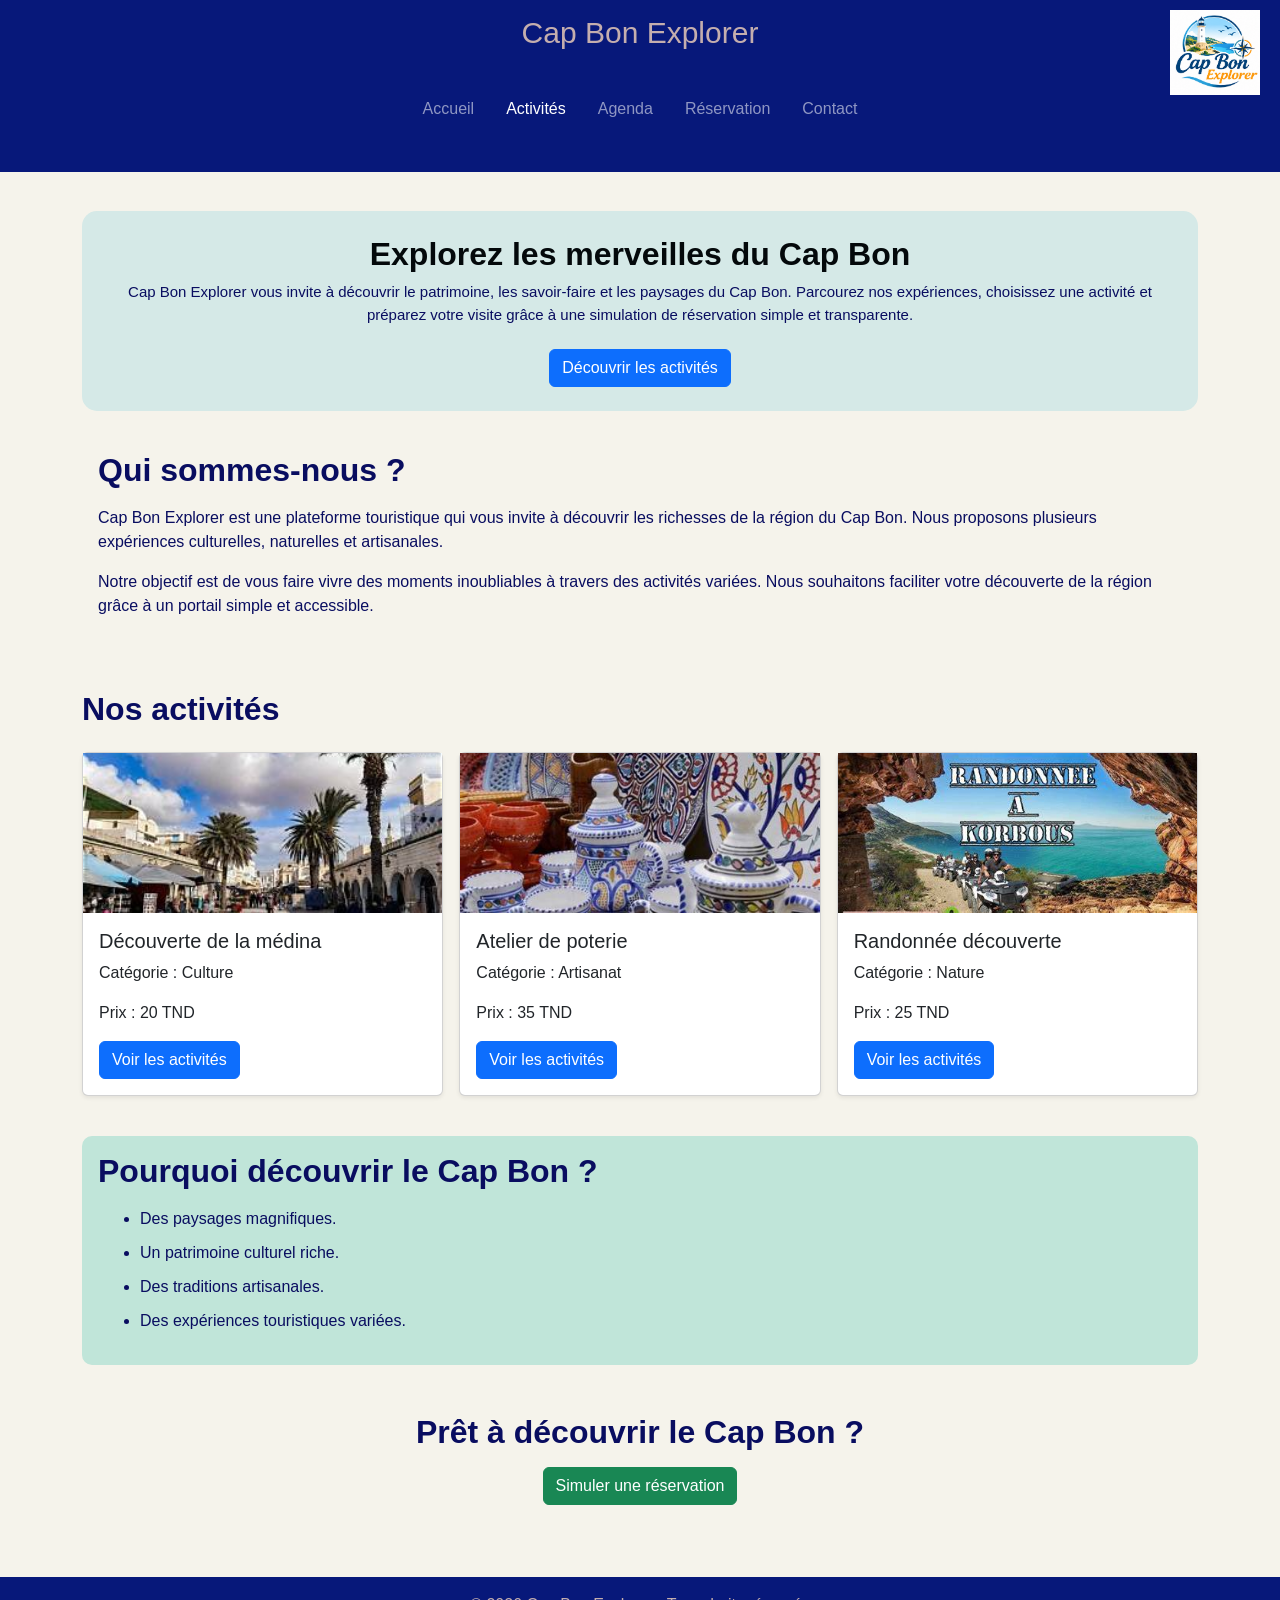
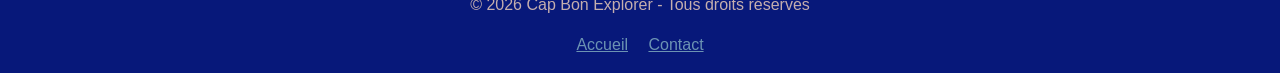
<file: index.html>
<!DOCTYPE html>
<html lang="fr">
<head>
    <meta charset="UTF-8">
    <meta name="viewport" content="width=device-width, initial-scale=1.0">
    <title>Cap Bon Explorer - Accueil</title>

    <link rel="stylesheet" href="css/bootstrap.min.css">
    <link rel="stylesheet" href="css/style.css">
</head>

<body>
    <header class="text-center">
    <img src="images/logo.png" alt="Logo Cap Bon Explorer" class="logo">
    <h1>Cap Bon Explorer</h1>
    <nav class="navbar navbar-expand-lg navbar-dark">
        <div class="container">
            <button class="navbar-toggler" type="button"data-bs-toggle="collapse"data-bs-target="#menu"aria-controls="menu"aria-expanded="false"aria-label="Toggle navigation">
                <span class="navbar-toggler-icon"></span>
            </button>
            <div class="collapse navbar-collapse justify-content-center" id="menu">
                <ul class="navbar-nav gap-3">
                    <li class="nav-item">
                        <a class="nav-link" href="index.html">Accueil</a>
                    </li>
                    <li class="nav-item">
                        <a class="nav-link active" href="activites.html">Activités</a>
                    </li>
                    <li class="nav-item">
                        <a class="nav-link" href="agenda.html">Agenda</a>
                    </li>
                    <li class="nav-item">
                        <a class="nav-link" href="reservation.html">Réservation</a>
                    </li>
                    <li class="nav-item">
                        <a class="nav-link" href="contact.html">Contact</a>
                    </li>
                </ul>
            </div>
        </div>
    </nav>
    </header>

    <main class="container py-4">
        <!-- Bannière -->
        <section id="ba" class="p-4 text-center mb-4">
            <h2 class="texte fw-bold">Explorez les merveilles du Cap Bon</h2>
            <p class="lead">
                Cap Bon Explorer vous invite à découvrir le patrimoine,
                les savoir-faire et les paysages du Cap Bon.
                Parcourez nos expériences, choisissez une activité
                et préparez votre visite grâce à une simulation
                de réservation simple et transparente.
            </p>
            <a href="activites.html" class="btn btn-primary mt-2">
                Découvrir les activités
            </a>
        </section>
        <!-- Présentation -->
        <section class="nous p-3 mb-4">
            <h2 class="fw-bold mb-3">Qui sommes-nous ?</h2>
            <p>
                Cap Bon Explorer est une plateforme touristique
                qui vous invite à découvrir les richesses de la
                région du Cap Bon. Nous proposons plusieurs
                expériences culturelles, naturelles et artisanales.
            </p>
            <p>
                Notre objectif est de vous faire vivre des moments
                inoubliables à travers des activités variées.
                Nous souhaitons faciliter votre découverte de la
                région grâce à un portail simple et accessible.
            </p>
        </section>
        <!-- Activités -->
        <section class="py-3">
            <h2 class="fw-bold mb-4">Nos activités</h2>
            <div class="row g-3">
                <!-- Carte 1 -->
                <div class="col-12 col-md-6 col-lg-4">
                <article class="card h-100 shadow-sm">
                    <img src="images/medina.jpg" alt="Médina de Nabeul" class="img-fluid w-100 imgform">
                    <div class="card-body d-flex flex-column">
                        <h3 class="card-title h5">Découverte de la médina</h3>
                        <p class="card-text">Catégorie : Culture</p>
                        <p class="card-text">Prix : 20 TND</p>
                        <a href="activites.html"class="btn btn-primary mt-auto align-self-start">Voir les activités</a>
                    </div>
                </article>
                </div>
                <!-- Carte 2 -->
                <div class="col-12 col-md-6 col-lg-4">
                <article class="card h-100 shadow-sm">
                    <img src="images/poterie.jpg" alt="Médina de Nabeul" class="img-fluid w-100 imgform">
                    <div class="card-body d-flex flex-column">
                        <h3 class="card-title h5">Atelier de poterie</h3>
                        <p class="card-text">Catégorie : Artisanat</p>
                        <p class="card-text">Prix : 35 TND</p>
                        <a href="activites.html"class="btn btn-primary mt-auto align-self-start">Voir les activités</a>
                    </div>
                </article>
                </div>
                <!-- Carte 3 -->
                <div class="col-12 col-md-6 col-lg-4">
                <article class="card h-100 shadow-sm">
                    <img src="images/randonnee.jpg" alt="Médina de Nabeul" class="img-fluid w-100 imgform">
                    <div class="card-body d-flex flex-column">
                        <h3 class="card-title h5">Randonnée découverte</h3>
                        <p class="card-text">Catégorie : Nature</p>
                        <p class="card-text">Prix : 25 TND</p>
                        <a href="activites.html"class="btn btn-primary mt-auto align-self-start">Voir les activités</a>
                    </div>
                    </article>
                </div>
            </div>
        </section>
        <!-- Pourquoi le Cap Bon ? -->
        <section class="pour p-3 my-4">
            <h2 class="fw-bold mb-3">Pourquoi découvrir le Cap Bon ?</h2>
            <ul>
                <li>Des paysages magnifiques.</li>
                <li>Un patrimoine culturel riche.</li>
                <li>Des traditions artisanales.</li>
                <li>Des expériences touristiques variées.</li>
            </ul>
        </section>
        <!-- Réservation -->
        <section class="reservation p-4 text-center my-4">
            <h2 class="fw-bold mb-3">Prêt à découvrir le Cap Bon ?</h2>
            <a href="reservation.html" class="btn btn-success">
                Simuler une réservation
            </a>
        </section>
    </main>
    <footer class="text-center p-3">
        <p>© 2026 Cap Bon Explorer - Tous droits réservés</p>
        <a href="index.html" class="mx-2">Accueil</a>
        <a href="contact.html" class="mx-2">Contact</a>
    </footer>
    <script src="js/bootstrap.bundle.min.js"></script>
</body>
</html>
</file>
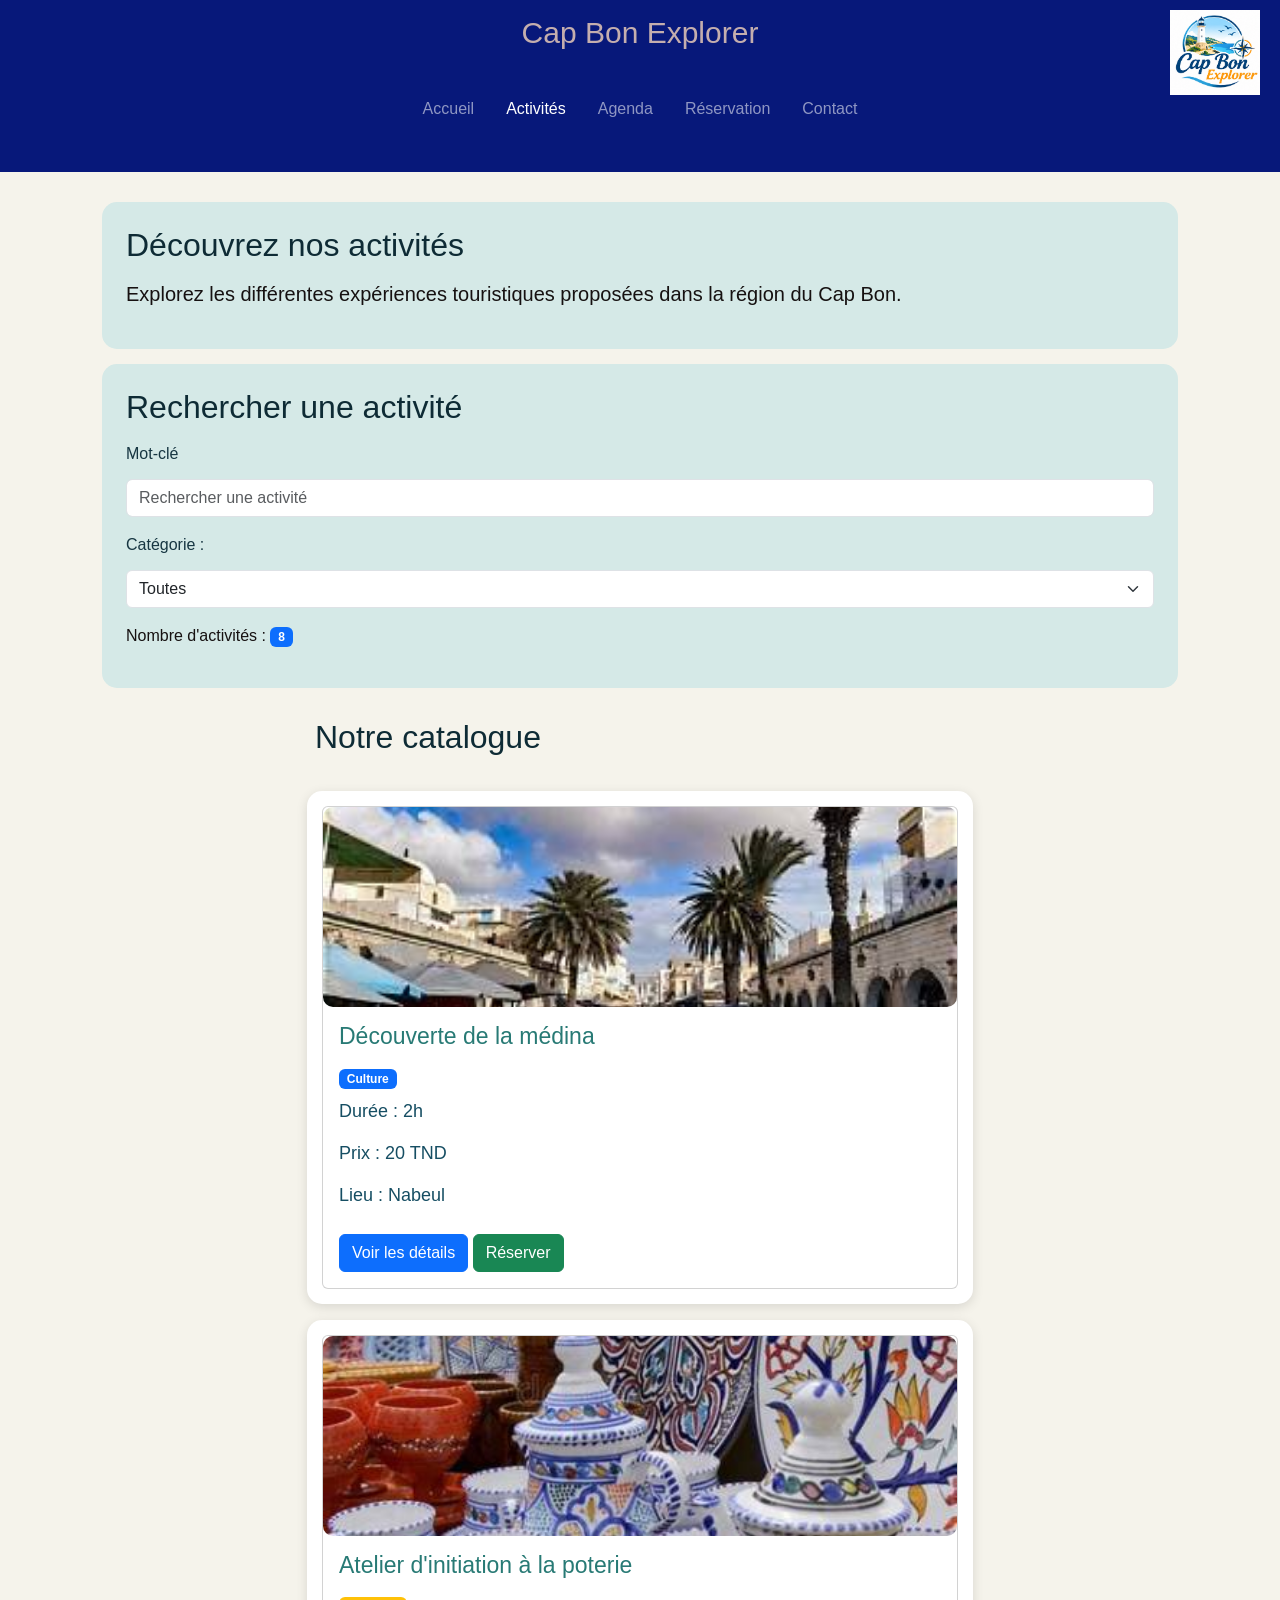
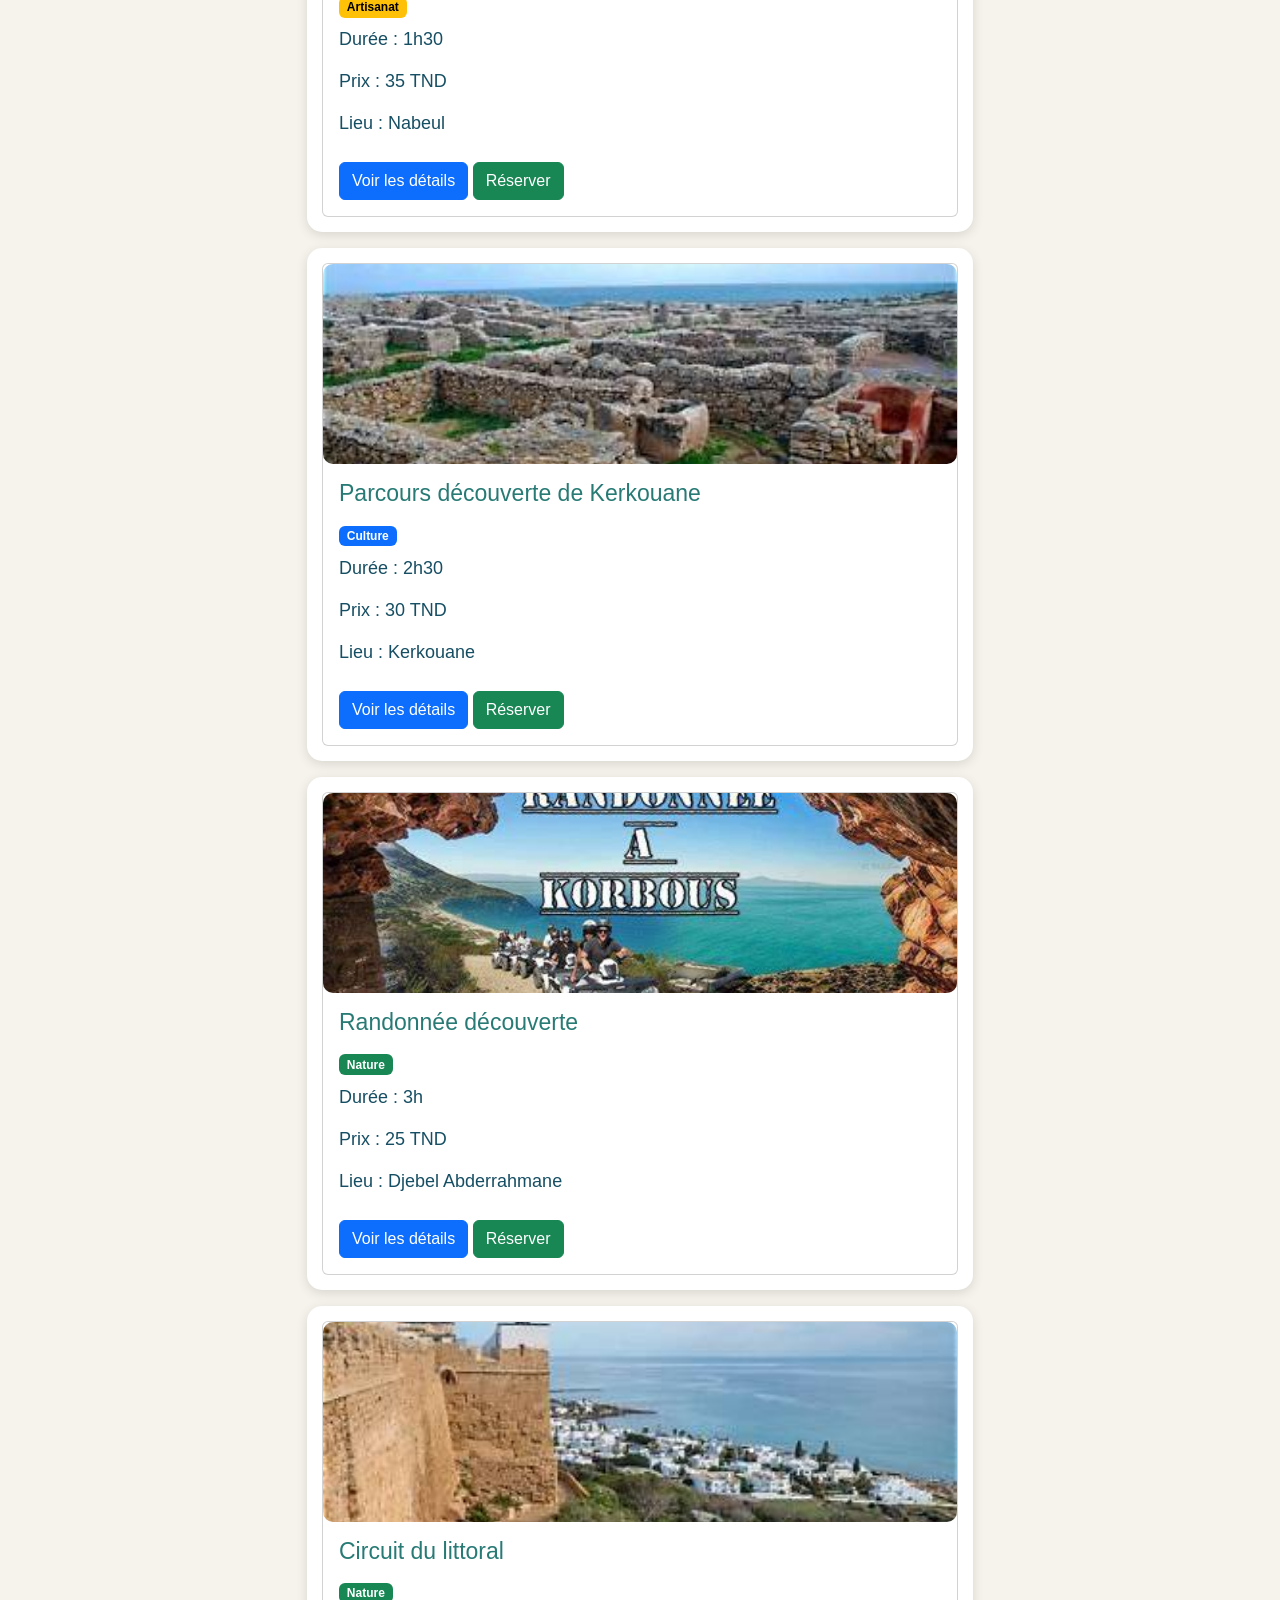
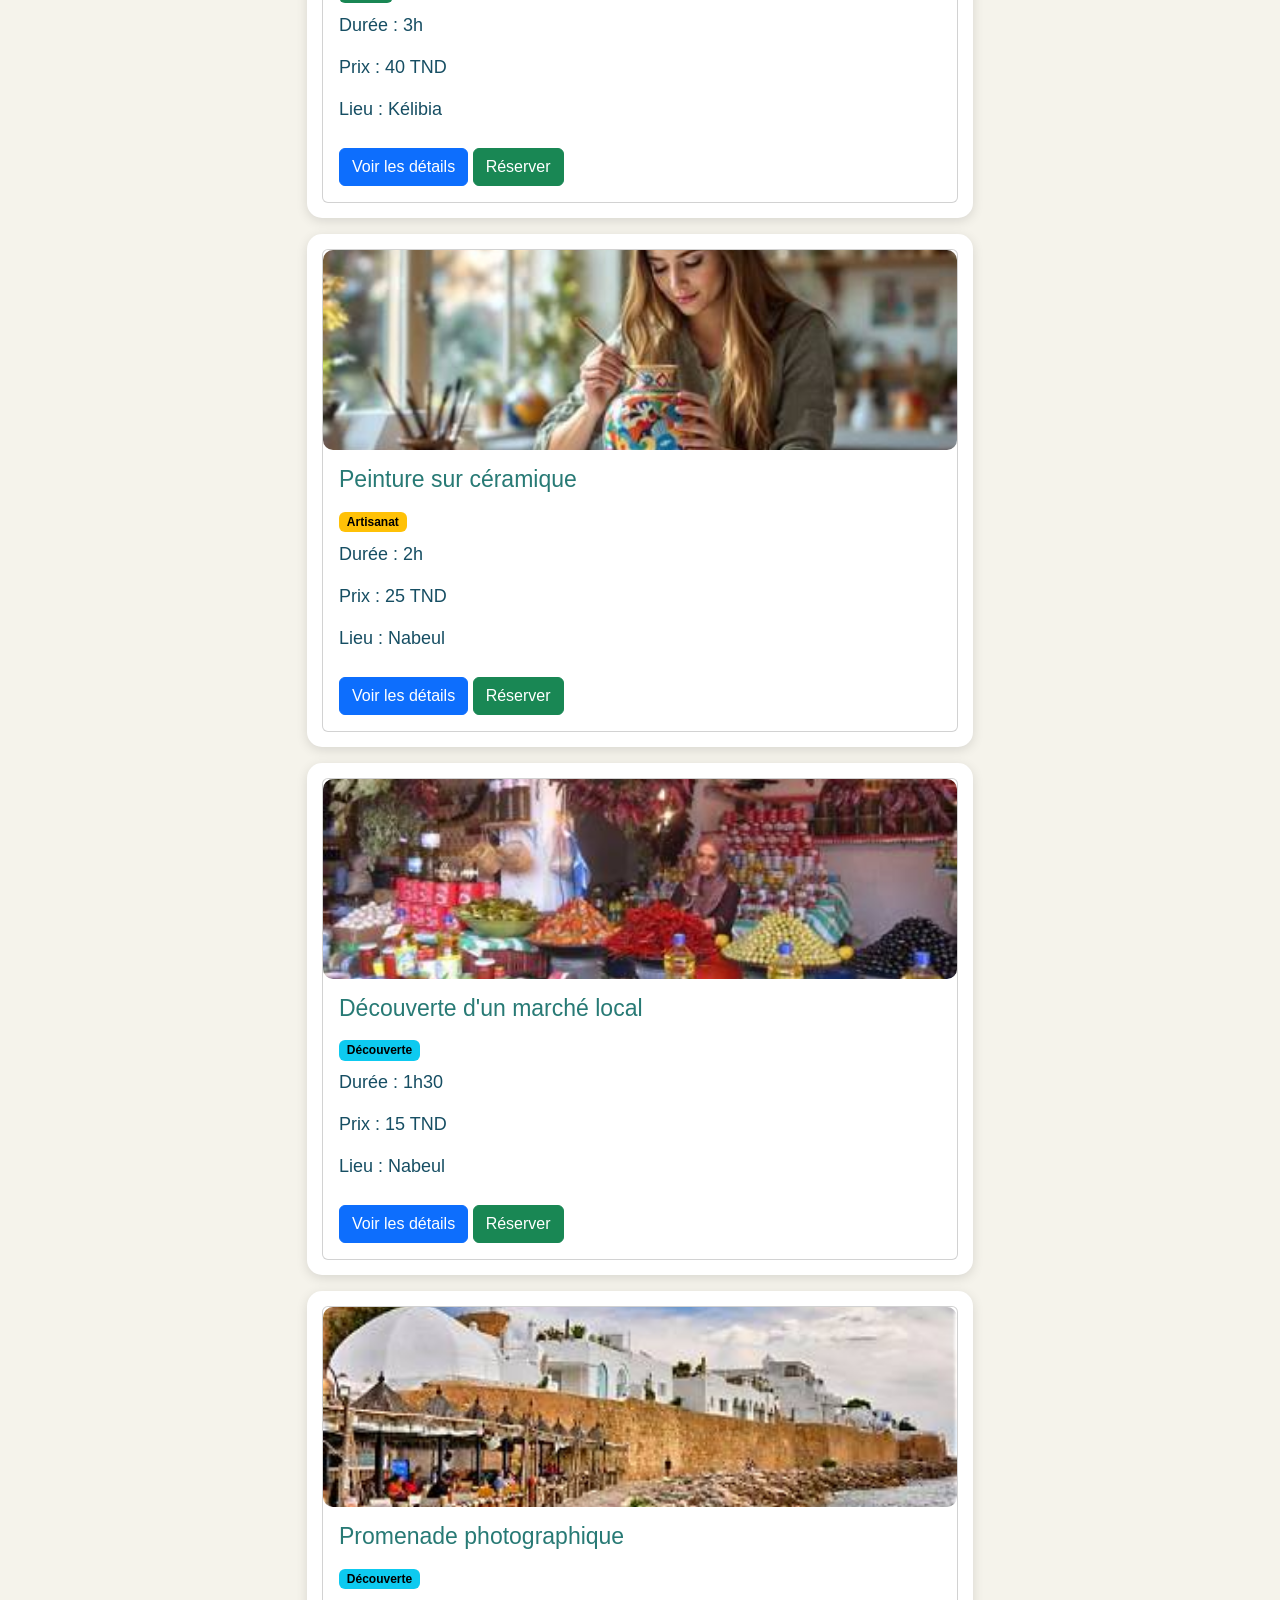
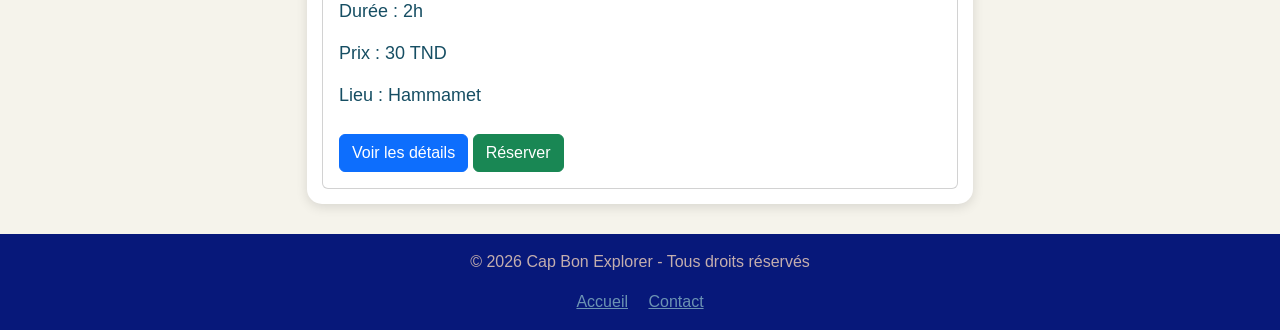
<file: activites.html>
<!DOCTYPE html>
<html lang="fr">
<head>
    <meta charset="UTF-8">
    <meta name="viewport" content="width=device-width, initial-scale=1.0">
    <title>Cap Bon Explorer - Activités</title>
    <link rel="stylesheet" href="css/bootstrap.min.css">
    <link rel="stylesheet" href="css/style.css">
</head>
<body>
    <header class="text-center">
    <img src="images/logo.png" alt="Logo Cap Bon Explorer" class="logo">
    <h1>Cap Bon Explorer</h1>
    <nav class="navbar navbar-expand-lg navbar-dark">
        <div class="container">
            <button class="navbar-toggler" type="button"
                data-bs-toggle="collapse"
                data-bs-target="#menu"
                aria-controls="menu"
                aria-expanded="false"
                aria-label="Toggle navigation">
                <span class="navbar-toggler-icon"></span>
            </button>
            <div class="collapse navbar-collapse justify-content-center" id="menu">
                <ul class="navbar-nav gap-3">
                    <li class="nav-item">
                        <a class="nav-link" href="index.html">Accueil</a>
                    </li>
                    <li class="nav-item">
                        <a class="nav-link active" href="activites.html">Activités</a>
                    </li>
                    <li class="nav-item">
                        <a class="nav-link" href="agenda.html">Agenda</a>
                    </li>
                    <li class="nav-item">
                        <a class="nav-link" href="reservation.html">Réservation</a>
                    </li>
                    <li class="nav-item">
                        <a class="nav-link" href="contact.html">Contact</a>
                    </li>
                </ul>
            </div>
        </div>
    </nav>
</header>
    <main class="activites container">
        <!-- Présentation -->
        <section id="dec" class="p-4 text-center">
            <h2>Découvrez nos activités</h2>
            <p class="lead">
                Explorez les différentes expériences touristiques
                proposées dans la région du Cap Bon.
            </p>
        </section>
        <!-- Recherche et filtre -->
        <section id="rech" class="p-4">
            <h2>Rechercher une activité</h2>
            <label for="recherche" class="form-label">Mot-clé </label>
            <input type="text"id="recherche"oninput="filtrer()"class="form-control mb-3"placeholder="Rechercher une activité">
            <label for="categorie" class="form-label">Catégorie :</label>
            <select id="categorie"class="form-select mb-3"onchange="filtrer()">
                <option value="Toutes">Toutes</option>
                <option value="Culture">Culture</option>
                <option value="Artisanat">Artisanat</option>
                <option value="Nature">Nature</option>
                <option value="Découverte">Découverte</option>
            </select>
            <p>
                Nombre d'activités :
                <span id="compteur" class="badge text-bg-primary">8</span>
            </p>
        </section>
        <!-- Catalogue -->
        <section class="cartes">
            <h2>Notre catalogue</h2>
            <p id="aucun-resultat" class="alert alert-warning" hidden>
                Aucune activité trouvée.
            </p>
            <div class="row g-3">
                <!-- Activité 1 -->
                <article class="carte col-12">
                    <div class="card h-100">
                        <img src="images/medina.jpg"class="img-fluid"alt="Médina de Nabeul">
                        <div class="card-body">
                            <h3 class="card-title">Découverte de la médina</h3>
                            <span class="badge text-bg-primary">Culture</span>
                            <p class="card-text mt-2">Durée : 2h</p>
                            <p class="card-text">Prix : 20 TND</p>
                            <p class="card-text">Lieu : Nabeul</p>
                            <button type="button" class="btn btn-primary"onclick="details(this)">Voir les détails</button>
                            <a href="reservation.html" class="btn btn-success">Réserver</a>
                        </div>
                    </div>
                </article>
                <!-- Activité 2 -->
                <article class="carte col-12">
                    <div class="card h-100">
                        <img src="images/poterie.jpg"class="img-fluid"alt="Atelier de poterie">
                        <div class="card-body">
                            <h3 class="card-title">Atelier d'initiation à la poterie</h3>
                            <span class="badge text-bg-warning">Artisanat</span>
                            <p class="card-text mt-2">Durée : 1h30</p>
                            <p class="card-text">Prix : 35 TND</p>
                            <p class="card-text">Lieu : Nabeul</p>
                            <button type="button" class="btn btn-primary"onclick="details(this)">Voir les détails
                            </button>
                            <a href="reservation.html" class="btn btn-success">Réserver</a>
                        </div>
                    </div>
                </article>
                <!-- Activité 3 -->
                <article class="carte col-12">
                    <div class="card h-100">
                        <img src="images/kerkouane.jpg"class="img-fluid"alt="Site archéologique de Kerkouane">
                        <div class="card-body">
                            <h3 class="card-title">Parcours découverte de Kerkouane</h3>
                            <span class="badge text-bg-primary">Culture</span>
                            <p class="card-text mt-2">Durée : 2h30</p>
                            <p class="card-text">Prix : 30 TND</p>
                            <p class="card-text">Lieu : Kerkouane</p>
                            <button type="button" class="btn btn-primary"onclick="details(this)">Voir les détails
                            </button>
                            <a href="reservation.html" class="btn btn-success">Réserver</a>
                        </div>
                    </div>
                </article>
                <!-- Activité 4 -->
                <article class="carte col-12">
                    <div class="card h-100">
                        <img src="images/randonnee.jpg"class="img-fluid"alt="Randonnée au Djebel Abderrahmane">
                        <div class="card-body">
                            <h3 class="card-title">Randonnée découverte</h3>
                            <span class="badge text-bg-success">Nature</span>
                            <p class="card-text mt-2">Durée : 3h</p>
                            <p class="card-text">Prix : 25 TND</p>
                            <p class="card-text">Lieu : Djebel Abderrahmane</p>
                            <button type="button" class="btn btn-primary"onclick="details(this)">Voir les détails
                            </button>
                            <a href="reservation.html" class="btn btn-success">Réserver</a>
                        </div>
                    </div>
                </article>
                <!-- Activité 5 -->
                <article class="carte col-12">
                    <div class="card h-100">
                        <img src="images/littoral.jpg" class="img-fluid" alt="Littoral de Kélibia">
                        <div class="card-body">
                            <h3 class="card-title">Circuit du littoral</h3>
                            <span class="badge text-bg-success">Nature</span>
                            <p class="card-text mt-2">Durée : 3h</p>
                            <p class="card-text">Prix : 40 TND</p>
                            <p class="card-text">Lieu : Kélibia</p>
                            <button type="button" class="btn btn-primary"onclick="details(this)">Voir les détails
                            </button>
                            <a href="reservation.html" class="btn btn-success">Réserver</a>
                        </div>
                    </div>
                </article>
                <!-- Activité 6 -->
                <article class="carte col-12">
                    <div class="card h-100">
                        <img src="images/ceramique.jpg" class="img-fluid" alt="Peinture sur céramique">
                        <div class="card-body">
                            <h3 class="card-title">Peinture sur céramique</h3>
                            <span class="badge text-bg-warning">Artisanat</span>
                            <p class="card-text mt-2">Durée : 2h</p>
                            <p class="card-text">Prix : 25 TND</p>
                            <p class="card-text">Lieu : Nabeul</p>
                            <button type="button" class="btn btn-primary"onclick="details(this)">Voir les détails
                            </button>
                            <a href="reservation.html" class="btn btn-success">Réserver</a>
                        </div>
                    </div>
                </article>
                <!-- Activité 7 -->
                <article class="carte col-12">
                    <div class="card h-100">
                        <img src="images/marche.jpg"class="img-fluid"alt="Marché local de Nabeul">
                        <div class="card-body">
                            <h3 class="card-title">Découverte d'un marché local</h3>
                            <span class="badge text-bg-info">Découverte</span>
                            <p class="card-text mt-2">Durée : 1h30</p>
                            <p class="card-text">Prix : 15 TND</p>
                            <p class="card-text">Lieu : Nabeul</p>
                            <button type="button" class="btn btn-primary"onclick="details(this)">Voir les détails
                            </button>
                            <a href="reservation.html" class="btn btn-success">Réserver</a>
                        </div>
                    </div>
                </article>
                <!-- Activité 8 -->
                <article class="carte col-12">
                    <div class="card h-100">
                        <img src="images/photo.jpg"class="img-fluid"alt="Promenade photographique à Hammamet">
                        <div class="card-body">
                            <h3 class="card-title">Promenade photographique</h3>
                            <span class="badge text-bg-info">Découverte</span>
                            <p class="card-text mt-2">Durée : 2h</p>
                            <p class="card-text">Prix : 30 TND</p>
                            <p class="card-text">Lieu : Hammamet</p>
                            <button type="button" class="btn btn-primary"onclick="details(this)">Voir les détails
                            </button>
                            <a href="reservation.html" class="btn btn-success">Réserver</a>
                        </div>
                    </div>
                </article>
            </div>
        </section>
    </main>
    <footer class="text-center p-3">
        <p>© 2026 Cap Bon Explorer - Tous droits réservés</p>
        <a href="index.html">Accueil</a>
        <a href="contact.html">Contact</a>
    </footer>
    <script src="js/bootstrap.bundle.min.js"></script>
    <script src="js/activites.js"></script>
</body>
</html>
</file>
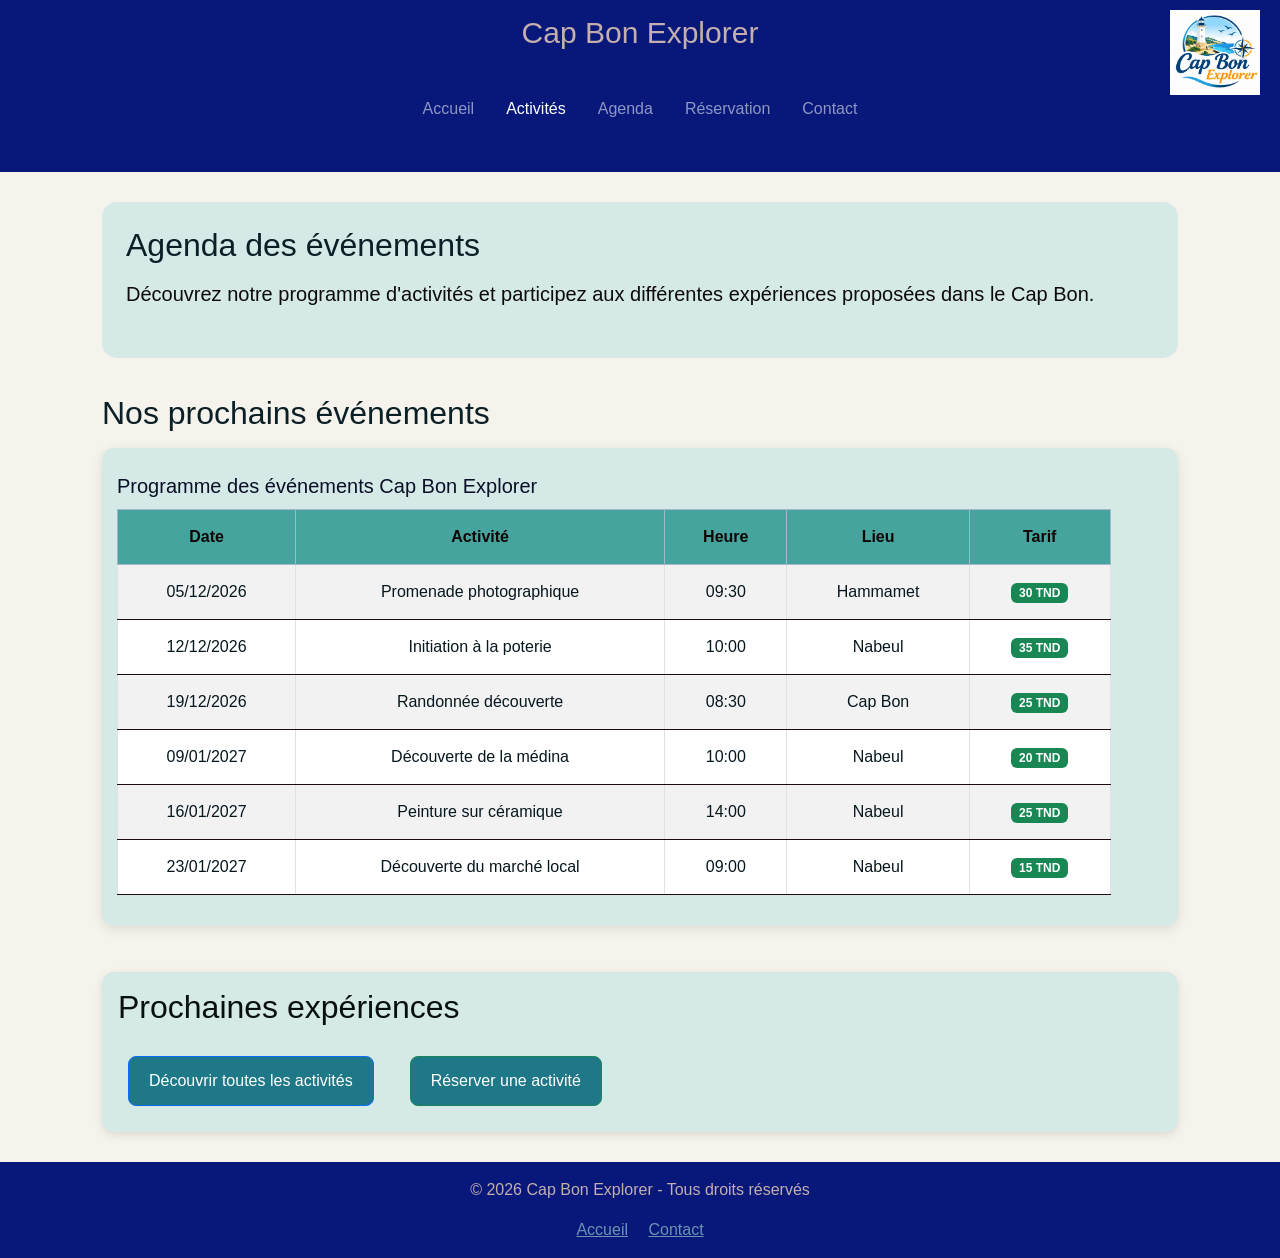
<file: agenda.html>
<!DOCTYPE html>
<html lang="fr">
<head>
    <meta charset="UTF-8">
    <meta name="viewport" content="width=device-width, initial-scale=1.0">
    <title>Cap Bon Explorer - Agenda</title>
    <link rel="stylesheet" href="css/bootstrap.min.css">
    <link rel="stylesheet" href="css/style.css">
</head>
<body>
    <!-- Header -->
    <header class="text-center">
    <img src="images/logo.png" alt="Logo Cap Bon Explorer" class="logo">
    <h1>Cap Bon Explorer</h1>
    <nav class="navbar navbar-expand-lg navbar-dark">
        <div class="container">
            <button class="navbar-toggler" type="button"
                data-bs-toggle="collapse"
                data-bs-target="#menu"
                aria-controls="menu"
                aria-expanded="false"
                aria-label="Toggle navigation">
                <span class="navbar-toggler-icon"></span>
            </button>
            <div class="collapse navbar-collapse justify-content-center" id="menu">
                <ul class="navbar-nav gap-3">
                    <li class="nav-item">
                        <a class="nav-link" href="index.html">Accueil</a>
                    </li>
                    <li class="nav-item">
                        <a class="nav-link active" href="activites.html">Activités</a>
                    </li>
                    <li class="nav-item">
                        <a class="nav-link" href="agenda.html">Agenda</a>
                    </li>
                    <li class="nav-item">
                        <a class="nav-link" href="reservation.html">Réservation</a>
                    </li>
                    <li class="nav-item">
                        <a class="nav-link" href="contact.html">Contact</a>
                    </li>
                </ul>
            </div>
        </div>
    </nav>
</header>
    <main class="agenda container">
        <!-- Présentation -->
        <section id="ag" class="p-4 text-center">
            <h2>Agenda des événements</h2>
            <p class="lead">
                Découvrez notre programme d'activités et participez
                aux différentes expériences proposées dans le Cap Bon.
            </p>
        </section>
        <!-- Tableau des événements -->
        <section class="py-3">
            <h2>Nos prochains événements</h2>
            <div class="tab table-responsive">
                <table class="table table-bordered table-hover table-striped text-center align-middle">
                    <caption class="caption-top">
                        Programme des événements Cap Bon Explorer
                    </caption>
                    <thead class="table-primary">
                        <tr>
                            <th scope="col">Date</th>
                            <th scope="col">Activité</th>
                            <th scope="col">Heure</th>
                            <th scope="col">Lieu</th>
                            <th scope="col">Tarif</th>
                        </tr>
                    </thead>
                    <tbody>
                        <tr>
                            <td>05/12/2026</td>
                            <td>Promenade photographique</td>
                            <td>09:30</td>
                            <td>Hammamet</td>
                            <td>
                                <span class="badge text-bg-success">30 TND</span>
                            </td>
                        </tr>
                        <tr>
                            <td>12/12/2026</td>
                            <td>Initiation à la poterie</td>
                            <td>10:00</td>
                            <td>Nabeul</td>
                            <td><span class="badge text-bg-success">35 TND</span>
                            </td>
                        </tr>
                        <tr>
                            <td>19/12/2026</td>
                            <td>Randonnée découverte</td>
                            <td>08:30</td>
                            <td>Cap Bon</td>
                            <td>
                                <span class="badge text-bg-success">25 TND</span>
                            </td>
                        </tr>
                        <tr>
                            <td>09/01/2027</td>
                            <td>Découverte de la médina</td>
                            <td>10:00</td>
                            <td>Nabeul</td>
                            <td>
                                <span class="badge text-bg-success">20 TND</span>
                            </td>
                        </tr>
                        <tr>
                            <td>16/01/2027</td>
                            <td>Peinture sur céramique</td>
                            <td>14:00</td>
                            <td>Nabeul</td>
                            <td>
                                <span class="badge text-bg-success">25 TND</span>
                            </td>
                        </tr>
                        <tr>
                            <td>23/01/2027</td>
                            <td>Découverte du marché local</td>
                            <td>09:00</td>
                            <td>Nabeul</td>
                            <td>
                                <span class="badge text-bg-success">15 TND</span>
                            </td>
                        </tr>
                    </tbody>
                </table>
            </div>
        </section>
        <!-- Prochaines expériences -->
        <section class="prochaines p-3">
            <h2>Prochaines expériences</h2>
            <div class="d-flex flex-column flex-md-row gap-3">
                <a href="activites.html" class="btn btn-primary">
                    Découvrir toutes les activités
                </a>
                <a href="reservation.html" class="btn btn-success">
                    Réserver une activité
                </a>
            </div>
        </section>
    </main>
    <!-- Footer -->
    <footer class="text-center p-3">
        <p>© 2026 Cap Bon Explorer - Tous droits réservés</p>
        <a href="index.html">Accueil</a>
        <a href="contact.html">Contact</a>
    </footer>
    <script src="js/bootstrap.bundle.min.js"></script>
</body>
</html>
</file>
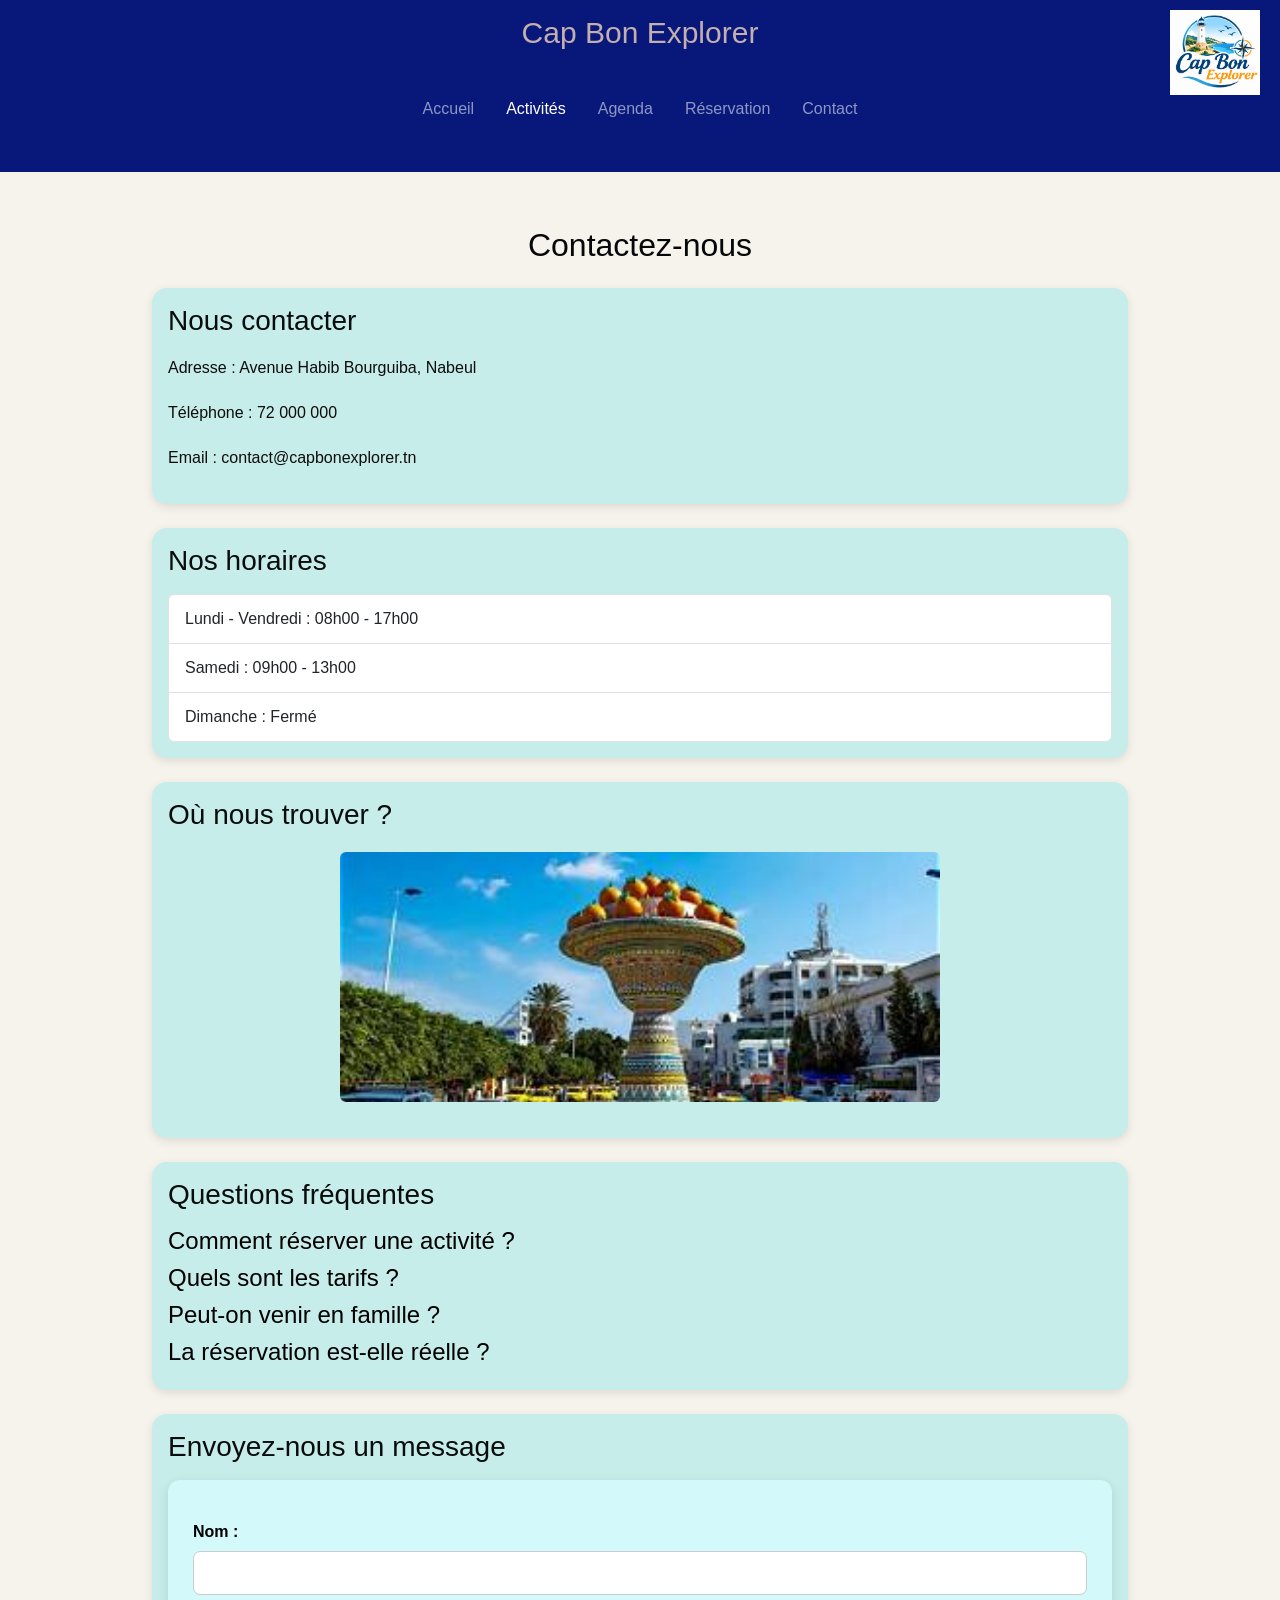
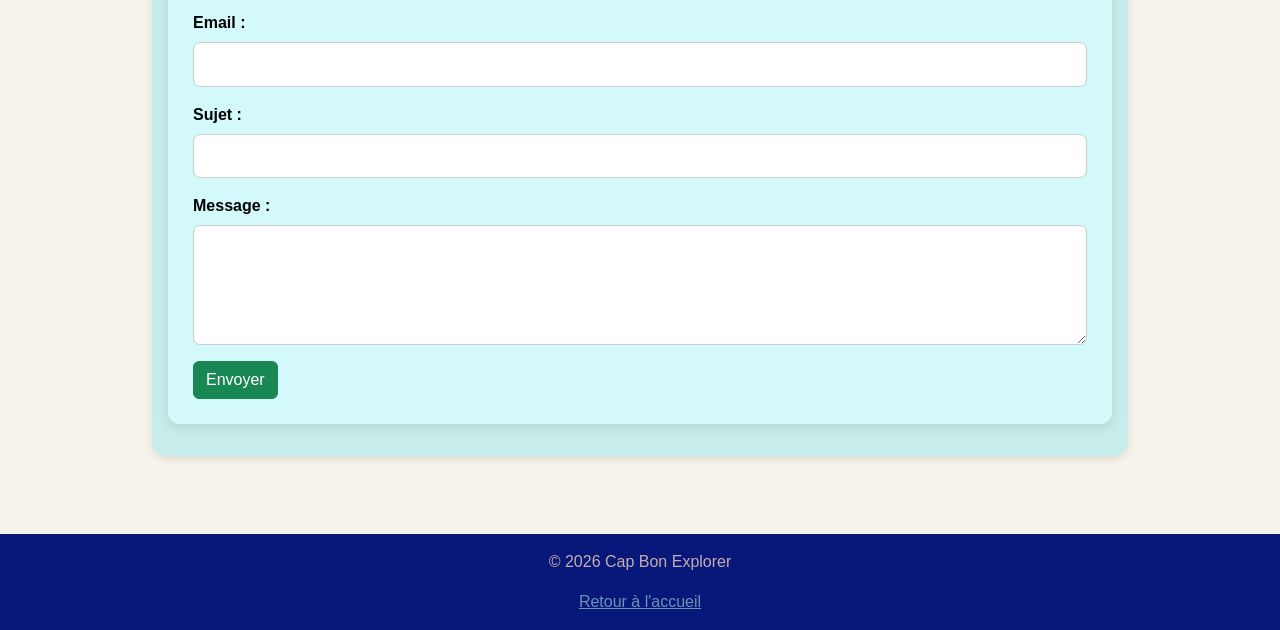
<file: contact.html>
<!DOCTYPE html>
<html lang="fr">
<head>
    <meta charset="UTF-8">
    <meta name="viewport" content="width=device-width, initial-scale=1.0">
    <title>Contact - Cap Bon Explorer</title>
    <link rel="stylesheet" href="css/bootstrap.min.css">
    <link rel="stylesheet" href="css/style.css">
</head>
<body>
  <header class="text-center">
    <img src="images/logo.png" alt="Logo Cap Bon Explorer" class="logo">
    <h1>Cap Bon Explorer</h1>
    <nav class="navbar navbar-expand-lg navbar-dark">
        <div class="container">
            <button class="navbar-toggler" type="button"
                data-bs-toggle="collapse"
                data-bs-target="#menu"
                aria-controls="menu"
                aria-expanded="false"
                aria-label="Toggle navigation">
                <span class="navbar-toggler-icon"></span>
            </button>
            <div class="collapse navbar-collapse justify-content-center" id="menu">
                <ul class="navbar-nav gap-3">
                    <li class="nav-item">
                        <a class="nav-link" href="index.html">Accueil</a>
                    </li>
                    <li class="nav-item">
                        <a class="nav-link active" href="activites.html">Activités</a>
                    </li>
                    <li class="nav-item">
                        <a class="nav-link" href="agenda.html">Agenda</a>
                    </li>
                    <li class="nav-item">
                        <a class="nav-link" href="reservation.html">Réservation</a>
                    </li>
                    <li class="nav-item">
                        <a class="nav-link" href="contact.html">Contact</a>
                    </li>
                </ul>
            </div>
        </div>
    </nav>
</header>
    <main class="contact container py-4">
        <h2 class="text-center mb-4">Contactez-nous</h2>
        <section class="p-3 mb-4">
            <h3 class="mb-3">Nous contacter</h3>
            <p>Adresse : Avenue Habib Bourguiba, Nabeul</p>
            <p>Téléphone : 72 000 000</p>
            <p>Email : contact@capbonexplorer.tn</p>
        </section>
        <section class="p-3 mb-4">
            <h3 class="mb-3">Nos horaires</h3>
            <ul class="list-group">
                <li class="list-group-item">
                    Lundi - Vendredi : 08h00 - 17h00
                </li>
                <li class="list-group-item">
                    Samedi : 09h00 - 13h00
                </li>
                <li class="list-group-item">
                    Dimanche : Fermé
                </li>
            </ul>
        </section>
        <section class="p-3 mb-4">
            <h3 class="mb-3">Où nous trouver ?</h3>
            <img src="images/nabeul.jpg"
                alt="Ville de Nabeul"
                class="img-fluid rounded"
                width="400">
        </section>
        <section class="detail p-3 mb-4">
            <h3 class="mb-3">Questions fréquentes</h3>
            <h4 onclick="afficher(1)">Comment réserver une activité ?</h4>
            <p id="r1" style="display:none">
                Il suffit de remplir le formulaire de réservation.
            </p>
            <h4 onclick="afficher(2)">Quels sont les tarifs ?</h4>
            <p id="r2" style="display:none">
                Les tarifs sont disponibles dans la page Activités.
            </p>
            <h4 onclick="afficher(3)">Peut-on venir en famille ?</h4>
            <p id="r3" style="display:none">
                Oui, les familles sont les bienvenues.
            </p>
            <h4 onclick="afficher(4)">La réservation est-elle réelle ?</h4>
            <p id="r4" style="display:none">
                Non, il s'agit d'une simulation.
            </p>
        </section>
        <section class="p-3 mb-4">
            <h3 class="mb-3">Envoyez-nous un message</h3>
            <form id="formulaire" onsubmit="envoyerMessage(); return false;">
                <div class="mb-3">
                    <label for="nom" class="form-label">Nom :</label>
                    <input type="text" id="nom"
                        class="form-control" required>
                </div>
                <div class="mb-3">
                    <label for="email" class="form-label">Email :</label>
                    <input type="email" id="email"
                        class="form-control" required>
                </div>
                <div class="mb-3">
                    <label for="sujet" class="form-label">Sujet :</label>
                    <input type="text" id="sujet"
                        class="form-control" required>
                </div>
                <div class="mb-3">
                    <label for="message" class="form-label">Message :</label>
                    <textarea id="message"
                        class="form-control"
                        rows="4" required></textarea>
                </div>
                <button type="submit" class="btn btn-success">Envoyer</button>
            </form>
            <p id="resultat" class="mt-3"></p>
        </section>
    </main>
    <footer class="text-center p-3">
        <p>© 2026 Cap Bon Explorer</p>
        <a href="index.html">Retour à l'accueil</a>
    </footer>
    <script src="js/bootstrap.bundle.min.js"></script>
    <script src="js/app.js"></script>
</body>
</html>
</file>
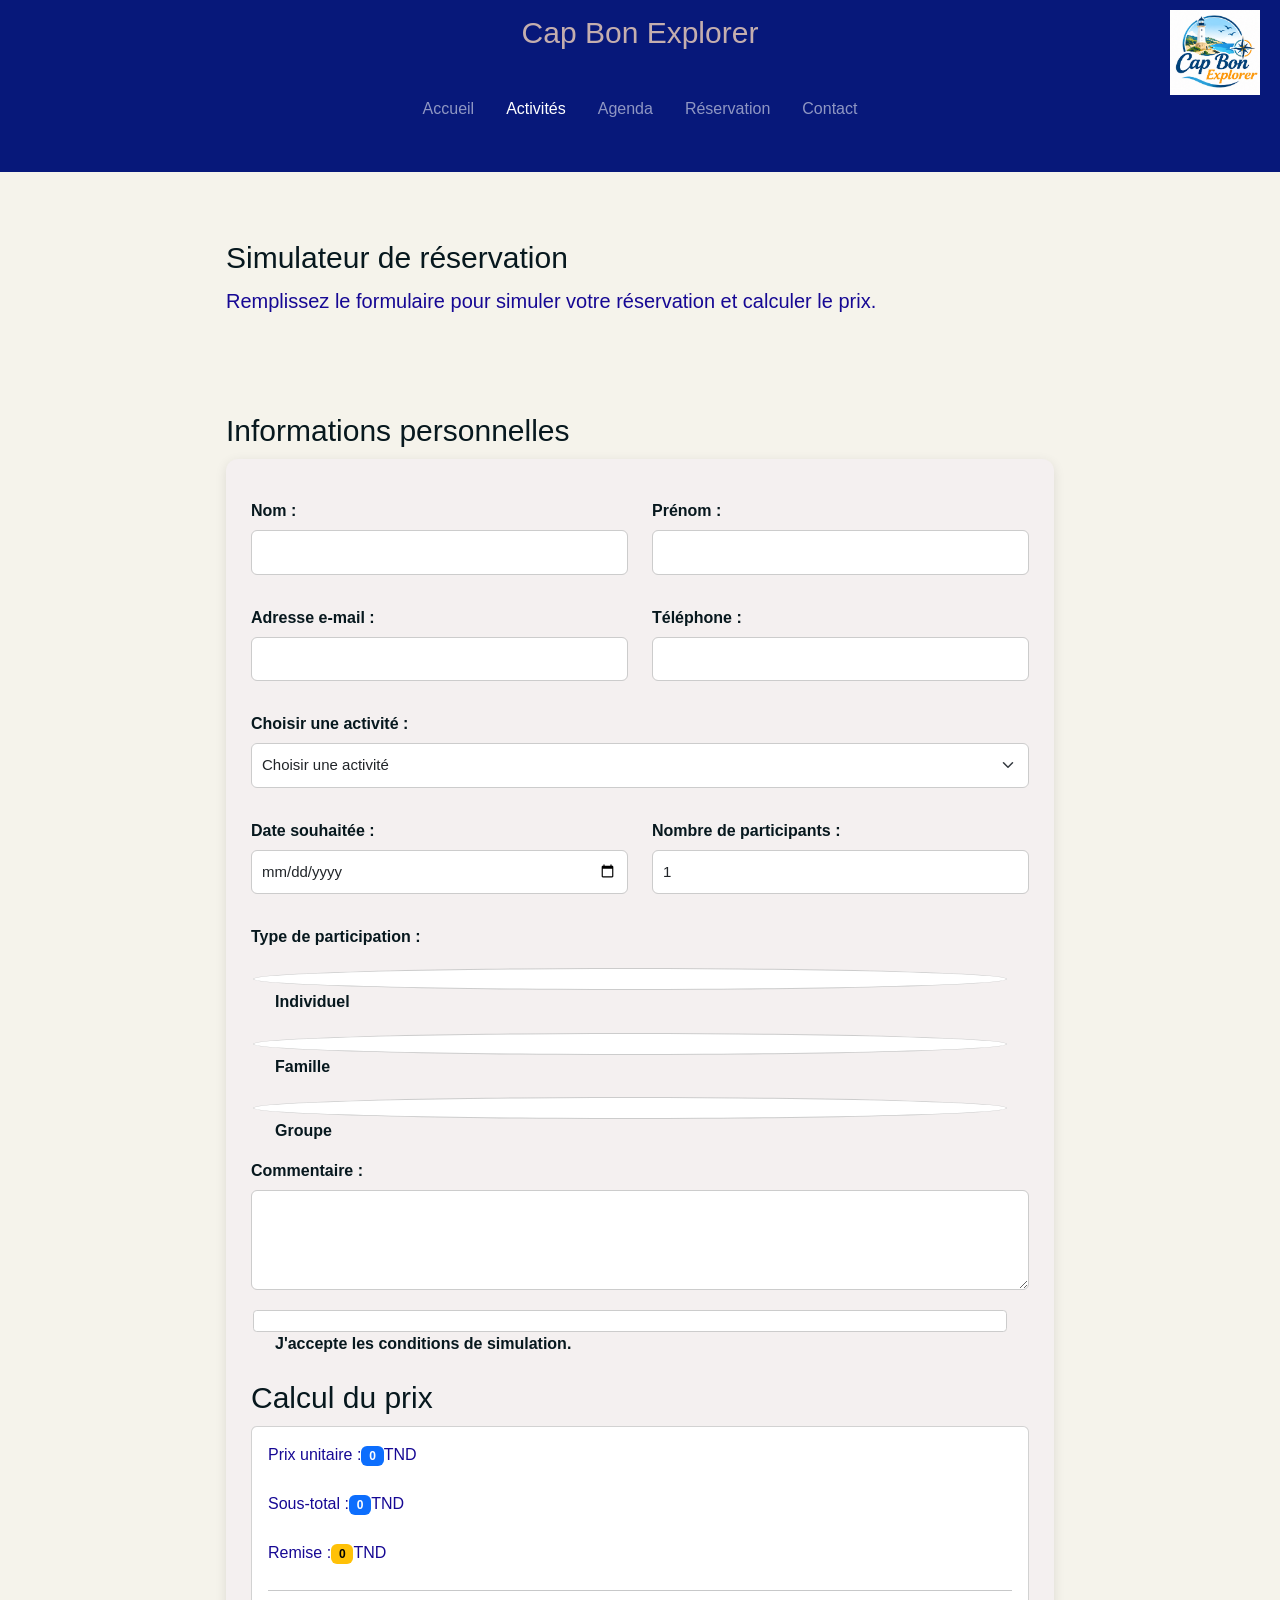
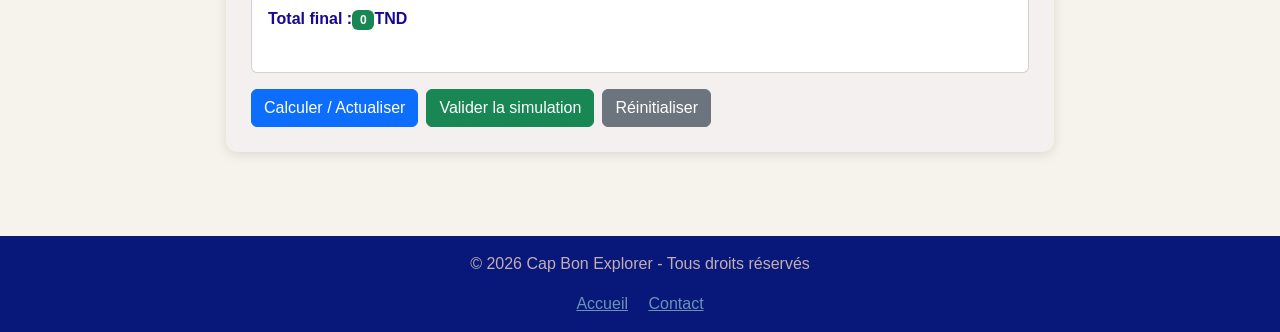
<file: reservation.html>
<!DOCTYPE html>
<html lang="fr">
<head>
    <meta charset="UTF-8">
    <meta name="viewport" content="width=device-width, initial-scale=1.0">
    <title>Cap Bon Explorer - Réservation</title>
    <link rel="stylesheet" href="css/bootstrap.min.css">
    <link rel="stylesheet" href="css/style.css">
</head>
<body class="reservation">
    <header class="text-center">
    <img src="images/logo.png" alt="Logo Cap Bon Explorer" class="logo">
    <h1>Cap Bon Explorer</h1>
    <nav class="navbar navbar-expand-lg navbar-dark">
        <div class="container">
            <button class="navbar-toggler" type="button"data-bs-toggle="collapse"data-bs-target="#menu"aria-controls="menu"aria-expanded="false"aria-label="Toggle navigation">
            <span class="navbar-toggler-icon"></span></button>
            <div class="collapse navbar-collapse justify-content-center" id="menu">
                <ul class="navbar-nav gap-3">
                    <li class="nav-item">
                        <a class="nav-link" href="index.html">Accueil</a>
                    </li>
                    <li class="nav-item">
                        <a class="nav-link active" href="activites.html">Activités</a>
                    </li>
                    <li class="nav-item">
                        <a class="nav-link" href="agenda.html">Agenda</a>
                    </li>
                    <li class="nav-item">
                        <a class="nav-link" href="reservation.html">Réservation</a>
                    </li>
                    <li class="nav-item">
                        <a class="nav-link" href="contact.html">Contact</a>
                    </li>
                </ul>
            </div>
        </div>
    </nav>
</header>
    <main class="container py-4">
        <!-- Présentation -->
        <section class="p-4 text-center mb-4">
            <h2>Simulateur de réservation</h2>
            <p class="lead">
                Remplissez le formulaire pour simuler
                votre réservation et calculer le prix.
            </p>
        </section>
        <!-- Formulaire -->
        <section class="p-4">
            <h2>Informations personnelles</h2>
            <form onsubmit="confirmer(); return false;" onreset="reinitialiser();">
                <div class="row">
                    <div class="col-12 col-md-6 mb-3">
                        <label for="nom" class="form-label">Nom :</label>
                        <input type="text" id="nom" name="nom"class="form-control" required>
                    </div>
                    <div class="col-12 col-md-6 mb-3">
                        <label for="prenom" class="form-label">Prénom :</label>
                        <input type="text" id="prenom" name="prenom"class="form-control" required>
                    </div>
                </div>
                <div class="row">
                    <div class="col-12 col-md-6 mb-3">
                        <label for="email" class="form-label">Adresse e-mail :</label>
                        <input type="email" id="email" name="email"class="form-control" required>
                    </div>
                    <div class="col-12 col-md-6 mb-3">
                        <label for="telephone" class="form-label">Téléphone :</label>
                        <input type="tel" id="telephone" name="telephone"class="form-control" required>
                    </div>
                </div>
                <div class="mb-3">
                    <label for="activite" class="form-label">Choisir une activité :</label>
                    <select id="activite" name="activite"class="form-select" required>
                        <option value="">Choisir une activité</option>
                        <option value="20">Découverte de la médina - 20 TND</option>
                        <option value="35">Initiation à la poterie - 35 TND</option>
                        <option value="30">Parcours de Kerkouane - 30 TND</option>
                        <option value="25">Randonnée découverte - 25 TND</option>
                        <option value="40">Circuit du littoral - 40 TND</option>
                        <option value="25">Peinture sur céramique - 25 TND</option>
                        <option value="15">Découverte du marché local - 15 TND</option>
                        <option value="30">Promenade photographique - 30 TND</option>
                    </select>
                </div>
                <div class="row">
                    <div class="col-12 col-md-6 mb-3">
                        <label for="date" class="form-label">Date souhaitée :</label>
                        <input type="date" id="date" name="date"class="form-control" required>
                    </div>
                    <div class="col-12 col-md-6 mb-3">
                        <label for="participants" class="form-label">Nombre de participants :</label>
                        <input type="number" id="participants"name="participants" min="1" max="6"value="1" class="form-control" required>
                    </div>
                </div>
                <!-- Type de participation -->
                <div class="mb-3">
                    <label class="form-label">Type de participation :</label>
                    <div class="form-check">
                        <input type="radio" id="individuel"name="type" value="individuel"class="form-check-input" required>
                        <label for="individuel" class="form-check-label">Individuel</label>
                    </div>
                    <div class="form-check">
                        <input type="radio" id="famille"name="type" value="famille"class="form-check-input">
                        <label for="famille" class="form-check-label">Famille</label>
                    </div>
                    <div class="form-check">
                        <input type="radio" id="groupe"name="type" value="groupe"class="form-check-input">
                        <label for="groupe" class="form-check-label">Groupe</label>
                    </div>
                </div>
                <!-- Commentaire -->
                <div class="mb-3">
                    <label for="commentaire" class="form-label">Commentaire :</label>
                    <textarea id="commentaire" name="commentaire"rows="4" class="form-control"></textarea>
                </div>
                <!-- Conditions -->
                <div class="form-check mb-4">
                    <input type="checkbox" id="conditions"name="conditions" class="form-check-input" required>
                    <label for="conditions" class="form-check-label">J'accepte les conditions de simulation.</label>
                </div>
                <!-- Calcul du prix -->
                <h2>Calcul du prix</h2>
                <div class="card mb-3">
                    <div class="card-body">
                        <p>
                            Prix unitaire :<span id="prixUnitaire" class="badge text-bg-primary">0</span>TND
                        </p>
                        <p>Sous-total :<span id="sousTotal" class="badge text-bg-primary">0</span>TND
                        </p>
                        <p>Remise :<span id="remise" class="badge text-bg-warning">0</span>TND
                        </p>
                        <hr>
                        <p class="fw-bold">Total final :<span id="total" class="badge text-bg-success">0</span>TND
                        </p>
                    </div>
                </div>
                <!-- Boutons -->
                <div class="d-flex flex-wrap gap-2">
                    <button type="button" id="calculer"class="btn btn-primary" onclick="calculerPrix()">Calculer / Actualiser
                    </button>
                    <button type="submit" class="btn btn-success">Valider la simulation
                    </button>
                    <button type="reset" class="btn btn-secondary">Réinitialiser</button>
                </div>
            </form>
            <div id="resultat" class="mt-3"></div>
        </section>
    </main>
    <!-- Footer -->
    <footer class="text-center p-3">
        <p>© 2026 Cap Bon Explorer - Tous droits réservés</p>
        <a href="index.html">Accueil</a>
        <a href="contact.html">Contact</a>
    </footer>
    <script src="js/bootstrap.bundle.min.js"></script>
    <script src="js/reservation.js"></script>
</body>
</html>
</file>
<file: css/style.css>
body {
    margin: 0;
    font-family: Arial, sans-serif;
    background-color: #f5f3eb;
    color: #090d60;
}
header {
    padding: 10px 0;
}

header img {
    width: 120px;
    height: auto;
}

header .container {
    min-height: 80px;
}
header {
    background-color: #07187a;
    color: #c4aeae;
    text-align: center;
    padding: 15px;
}
.logo {
    width: 90px;
    height: auto;
    position: absolute;
    top: 10px;
    right: 20px;
}

header h1 {
    font-size: 30px;
    margin-bottom: 5px;
}

header nav {
    margin-top: 10px;
}

header nav a {
    color: #a39f9f;
    text-decoration: none;
    font-size: 16px;
}

header nav a:hover,
header nav a.active {
    color: #16c6b1;
}

footer {
    background-color: #07187a;
    color: #c4aeae;
    text-align: center;
    padding: 15px;
}

footer a {
    color: #6c93b3;
    margin: 0 8px;
}

/* PAGE ACCUEIL  */
#ba {
    background-color: #d5e9e7;
    text-align: left;
    padding: 25px 15px;
    margin-top: 15px;
    border-radius: 15px;
}

#ba h2 {
    color: #04090b;
    font-size: 32px;
}

#ba p {
    font-size: 15px;
    margin-bottom: 15px;
}

.imgform {
    width: 100%;
    height: 160px;
    object-fit: cover;
}

.pour {
    background-color: #c0e5d9;
    border-radius: 10px;
}

.pour li {
    margin: 10px;
}

/*  PAGE ACTIVITES  */
.activites {
    width: 95%;
    max-width: 1100px;
    margin: 30px auto;
    color: #173642;
}

#dec,#rech {
    background-color: #d5e9e7;
    text-align: left;
    padding: 25px 15px;
    margin: 0 0 15px;
    border-radius: 15px;
}

.activites h2 {
    text-align: left;
    margin-bottom: 15px;
    color: #0e2b35;
}

.activites p {
    text-align: left;
    color: #161111;
}

.activites input,.activites select {
    margin: 5px 0 15px;
}

.activites input:focus,.activites select:focus {
    border-color: #287a75;
}

.activites .cartes {
    display: flex;
    flex-direction: column;
    gap: 20px;
    width: 85%;
    max-width: 650px;
    margin: 30px auto;
}

.activites .carte {
    display: block;
    background-color: white;
    padding: 15px;
    border-radius: 15px;
    box-shadow: 0 3px 12px rgba(0, 0, 0, 0.12);
}

.activites .carte h3 {
    color: #287a75;
    font-size: 23px;
    margin-bottom: 15px;
}

.activites .carte img {
    width: 100%;
    height: 200px;
    object-fit: cover;
    border-radius: 10px;
}

.activites .carte p {
    color: #164e63;
    font-size: 18px;
    margin: 15px 0;
}

.activites .carte button,
.activites .carte a {
    margin-top: 10px;
}

/*  PAGE AGENDA  */
.agenda {
    width: 90%;
    max-width: 1100px;
    margin: 30px auto;
    color: #164e63;
}

#ag {
    background-color: #d5e9e7;
    text-align: left;
    padding: 25px 15px;
    margin: 0 0 20px;
    border-radius: 15px;
}

.agenda h2 {
    text-align: left;
    color: #0b1f26;
    margin-bottom: 15px;
}

.agenda p {
    text-align: left;
    color: #0d0a0a;
    margin-bottom: 25px;
}

.agenda caption {
    color: #0b0f28;
    font-size: 20px;
    font-family: Verdana, Geneva, Tahoma, sans-serif;
}

.agenda .tab {
    width: 100%;
    overflow-x: auto;
    background-color: #d5e9e7;
    padding: 15px;
    border-radius: 12px;
    box-shadow: 0 3px 12px rgba(4, 2, 2, 0.1);
}

.agenda table {
    width: 95%;
    border-collapse: collapse;
    background-color: #ffEaea;
}

.agenda th {
    background-color: #45a49e;
    color: #100404;
    padding: 15px;
    text-align: center;
}

.agenda td {
    padding: 15px;
    text-align: center;
    border-bottom: 1px solid #1e0b0b;
    color: #07171e;
}

.agenda tbody tr:hover {
    background-color: #2ca195;
}

.agenda .prochaines {
    margin-top: 30px;
    padding: 25px;
    background-color: #d5e9e7;
    border-radius: 12px;
    box-shadow: 0 3px 10px rgba(0, 0, 0, 0.1);
}

.agenda .prochaines h2 {
    color: #08100f;
    margin-bottom: 20px;
}

.agenda .prochaines a {
    display: inline-block;
    margin: 10px;
    padding: 12px 20px;
    background-color: #1f7887;
    color: white;
    text-decoration: none;
    border-radius: 8px;
}

.agenda .prochaines a:hover {
    background-color: #104b61;
}

/* PAGE RESERVATION  */
.reservation main {
    width: 95%;
    max-width: 900px;
    margin: 20px auto;
    color: #07181e;
}

.reservation main h2 {
    text-align: left;
    margin-bottom: 10px;
    font-size: 30px;
}

.reservation main p {
    text-align: left;
    color: #160894;
    margin-bottom: 25px;
}

.reservation main form {
    background-color: #f4f0f0;
    padding: 25px;
    border-radius: 12px;
    box-shadow: 0 3px 12px rgba(0, 0, 0, 0.1);
}

.reservation main label {
    display: block;
    margin-top: 15px;
    margin-bottom: 7px;
    font-weight: bold;
}

.reservation main input,
.reservation main select,
.reservation main textarea {
    width: 100%;
    padding: 10px;
    border: 1px solid #ccc;
    border-radius: 6px;
    box-sizing: border-box;
    font-size: 15px;
}

.reservation main textarea {
    height: 100px;
}

.reservation main .prix {
    background-color: #e5f1ed;
    padding: 15px;
    margin-top: 20px;
    border-radius: 8px;
    text-align: center;
}

/*  PAGE CONTACT  */
.contact {
    width: 90%;
    max-width: 1000px;
    margin: 30px auto;
    color: #000;
}

.contact h2 {
    text-align: center;
    color: #050708;
    margin-bottom: 30px;
}

.contact h3 {
    color: #090c0c;
    margin-bottom: 20px;
}

.contact section {
    background-color: #c6ede9;
    padding: 25px;
    margin-bottom: 25px;
    border-radius: 15px;
    box-shadow: 0 3px 10px rgba(0, 0, 0, 0.1);
}

.contact p {
    color: #0f0c0c;
    line-height: 1.8;
}

.contact ul {
    line-height: 2;
    color: #0d0a0a;
}

.contact img {
    width: 100%;
    max-width: 600px;
    height: 250px;
    object-fit: cover;
    display: block;
    margin: 20px auto;
    border-radius: 12px;
}

.contact h4 {
    cursor: pointer;
}

.contact form {
    background-color: #d3f9fa;
    padding: 25px;
    border-radius: 12px;
    box-shadow: 0 3px 12px rgba(0, 0, 0, 0.1);
}

.contact label {
    display: block;
    margin-top: 15px;
    margin-bottom: 7px;
    font-weight: bold;
}

.contact input,
.contact textarea {
    width: 100%;
    padding: 10px;
    border: 1px solid #ccc;
    border-radius: 7px;
    box-sizing: border-box;
    font-size: 15px;
}

.contact textarea {
    height: 120px;
}

/*  ecran telephone */
@media (max-width: 576px) {
    .activites .cartes {
        width: 100%;
    }

    .reservation main form,
    .contact form {
        padding: 15px;
    }

    .agenda .tab {
        padding: 8px;
    }
}
</file>
